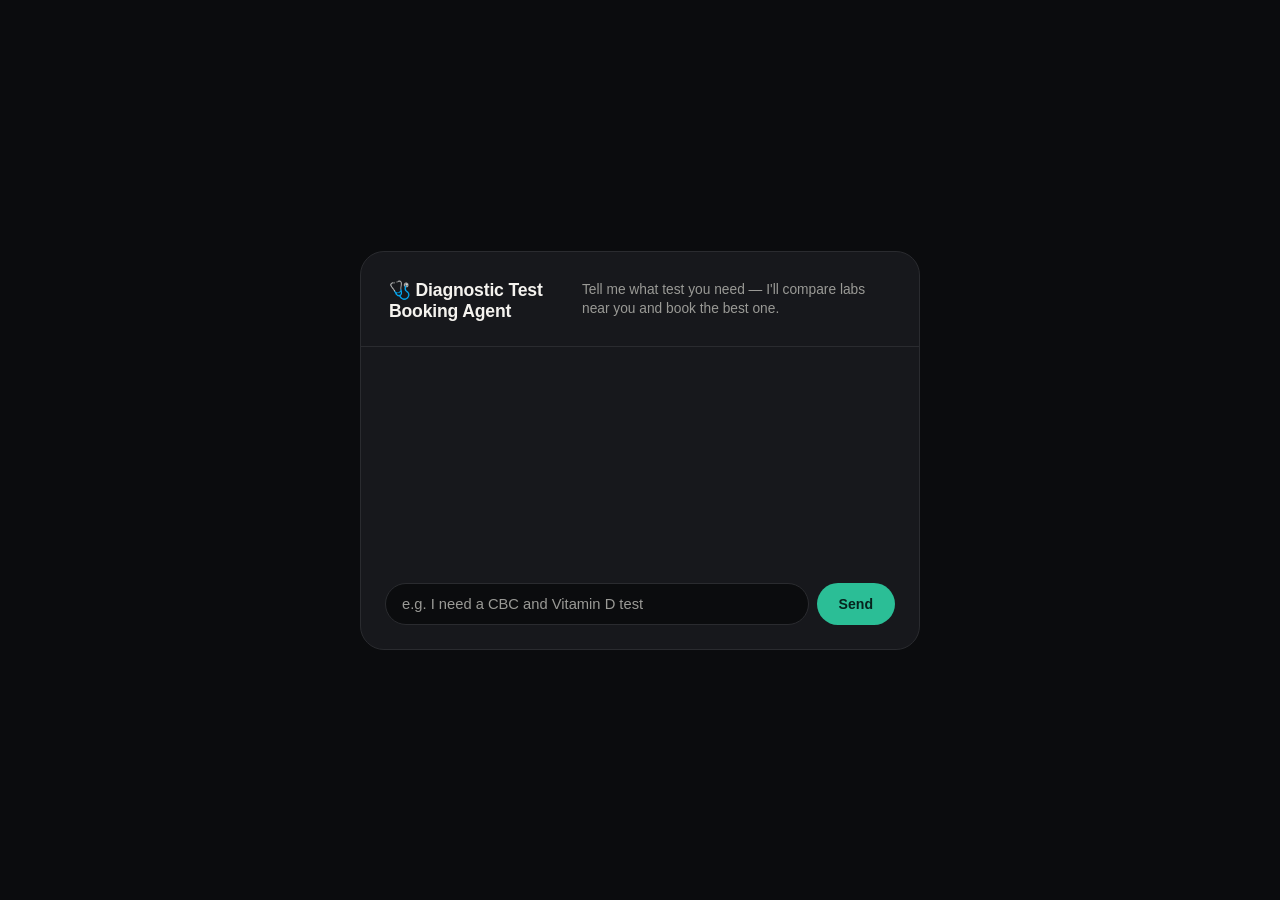
<file: index.html>
<!DOCTYPE html>
<html lang="en">
<head>
<meta charset="UTF-8">
<title>Diagnostic Test Booking Agent</title>
<link rel="stylesheet" href="/static/style.css">
</head>
<body>
  <div class="app">
    <header>
      <h1>🩺 Diagnostic Test Booking Agent</h1>
      <p>Tell me what test you need — I'll compare labs near you and book the best one.</p>
    </header>

    <div id="chat" class="chat"></div>

    <form id="chat-form">
      <input id="chat-input" type="text" placeholder="e.g. I need a CBC and Vitamin D test" autocomplete="off" />
      <button type="submit">Send</button>
    </form>

    <details id="audit-box" style="display:none;">
      <summary>See how the agent decided (audit trail)</summary>
      <pre id="audit-content"></pre>
    </details>
  </div>

  <script src="/static/script.js"></script>
</body>
</html>
</file>
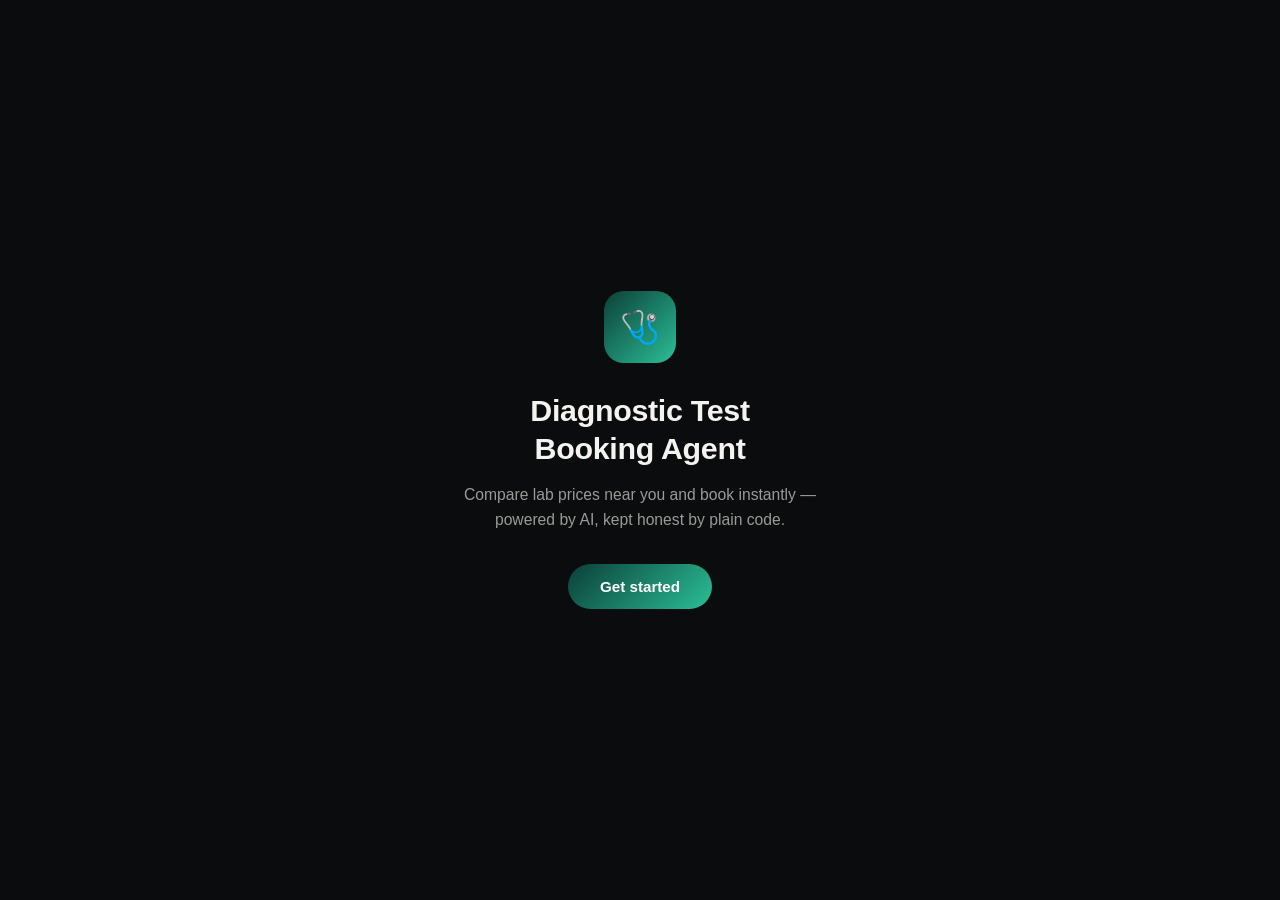
<file: templates/index.html>
<!DOCTYPE html>
<html lang="en">
<head>
<meta charset="UTF-8">
<title>Diagnostic Test Booking Agent</title>
<link rel="stylesheet" href="/static/style.css">
</head>
<body>

  <div id="intro" class="intro">
    <div class="intro-badge">🩺</div>
    <h1>Diagnostic Test<br>Booking Agent</h1>
    <p>Compare lab prices near you and book instantly — powered by AI, kept honest by plain code.</p>
    <button id="start-btn" class="pill-btn">Get started</button>
  </div>

  <div id="app" class="app" style="display:none;">
    <header>
      <div class="header-badge">🩺</div>
      <div>
        <h1>Diagnostic Test Booking Agent</h1>
        <p>Tell me what test you need — I'll compare labs near you and book the best one.</p>
      </div>
    </header>

    <div id="chat" class="chat"></div>

    <form id="chat-form">
      <input id="chat-input" type="text" placeholder="e.g. I need a CBC and Vitamin D test" autocomplete="off" />
      <button type="submit">Send</button>
    </form>

    <details id="audit-box" style="display:none;">
      <summary>See how the agent decided (audit trail)</summary>
      <pre id="audit-content"></pre>
    </details>
  </div>

  <script src="/static/script.js"></script>
</body>
</html>
</file>
<file: static/style.css>
:root {
  --bg: #0B0C0E;
  --surface: #17181C;
  --surface-2: #1F2024;
  --ink: #F5F3EF;
  --muted: #9A9A96;
  --line: #2A2B2F;
  --teal-a: #0B4038;
  --teal-b: #2BBE96;
  --confirm-a: #157A49;
  --confirm-b: #2BBE96;
}

* { box-sizing: border-box; }

body {
  font-family: "Segoe UI", -apple-system, BlinkMacSystemFont, sans-serif;
  background: var(--bg);
  margin: 0;
  min-height: 100vh;
  display: flex;
  justify-content: center;
  align-items: center;
  padding: 32px 16px;
  color: var(--ink);
}

.intro {
  max-width: 420px;
  text-align: center;
  padding: 48px 32px;
}

.intro-badge {
  width: 72px;
  height: 72px;
  border-radius: 20px;
  background: linear-gradient(135deg, var(--teal-a), var(--teal-b));
  display: flex;
  align-items: center;
  justify-content: center;
  font-size: 32px;
  margin: 0 auto 28px;
}

.intro h1 {
  font-size: 1.9rem;
  font-weight: 600;
  line-height: 1.25;
  letter-spacing: -0.01em;
  margin: 0 0 16px;
}

.intro p {
  color: var(--muted);
  font-size: 0.98rem;
  line-height: 1.55;
  margin: 0 0 32px;
}

.pill-btn {
  padding: 14px 32px;
  border: none;
  border-radius: 999px;
  background: linear-gradient(135deg, var(--teal-a), var(--teal-b));
  color: white;
  font-weight: 600;
  font-size: 0.95rem;
  cursor: pointer;
}

.app {
  width: 100%;
  max-width: 560px;
  background: var(--surface);
  border-radius: 24px;
  border: 1px solid var(--line);
  overflow: hidden;
}

header {
  padding: 28px 28px 20px;
  border-bottom: 1px solid var(--line);
  display: flex;
  align-items: flex-start;
  gap: 14px;
}

.header-badge {
  width: 40px;
  height: 40px;
  border-radius: 12px;
  background: linear-gradient(135deg, var(--teal-a), var(--teal-b));
  display: flex;
  align-items: center;
  justify-content: center;
  font-size: 18px;
  flex-shrink: 0;
}

header h1 {
  font-size: 1.1rem;
  font-weight: 600;
  margin: 0 0 4px;
  letter-spacing: -0.01em;
}

header p {
  color: var(--muted);
  margin: 0;
  font-size: 0.86rem;
  line-height: 1.4;
}

.chat {
  min-height: 220px;
  max-height: 440px;
  overflow-y: auto;
  padding: 20px 24px;
}

.msg {
  padding: 12px 16px;
  border-radius: 16px;
  margin: 10px 0;
  max-width: 82%;
  line-height: 1.5;
  font-size: 0.92rem;
}

.msg.user {
  background: var(--surface-2);
  color: var(--ink);
  margin-left: auto;
  border-bottom-right-radius: 4px;
  border: 1px solid var(--line);
}

.msg.agent {
  background: var(--surface-2);
  color: var(--ink);
  border-bottom-left-radius: 4px;
}

.lab-card {
  background: linear-gradient(160deg, var(--teal-a) 0%, #0F1E1B 65%);
  border-radius: 18px;
  padding: 20px;
  margin: 10px 0;
  border: 1px solid var(--line);
}

.lab-card .lab-top {
  display: flex;
  justify-content: space-between;
  align-items: flex-start;
  margin-bottom: 14px;
}

.lab-card .lab-name {
  font-size: 1.05rem;
  font-weight: 600;
}

.lab-card .lab-area {
  color: var(--muted);
  font-size: 0.82rem;
  margin-top: 2px;
}

.lab-card .lab-price {
  font-size: 1.3rem;
  font-weight: 700;
}

.lab-card .lab-tests {
  font-size: 0.82rem;
  color: #C9D6D1;
  margin-bottom: 6px;
}

.lab-card .lab-note {
  font-size: 0.78rem;
  color: var(--muted);
  margin-bottom: 12px;
}

form {
  display: flex;
  gap: 8px;
  padding: 16px 24px 24px;
}

input {
  flex: 1;
  padding: 12px 16px;
  border-radius: 999px;
  border: 1px solid var(--line);
  font-size: 0.92rem;
  background: var(--bg);
  color: var(--ink);
}

input::placeholder { color: var(--muted); }

input:focus {
  outline: none;
  border-color: var(--teal-b);
}

button {
  padding: 12px 22px;
  border: none;
  border-radius: 999px;
  background: var(--teal-b);
  color: #06231D;
  font-weight: 600;
  font-size: 0.88rem;
  cursor: pointer;
}

button.confirm {
  background: linear-gradient(135deg, var(--confirm-a), var(--confirm-b));
  color: white;
  width: 100%;
  padding: 12px 0;
}

#audit-box {
  margin: 0 24px 20px;
  font-size: 0.82rem;
  color: var(--muted);
}

#audit-box summary { cursor: pointer; padding: 4px 0; }

#audit-content {
  white-space: pre-wrap;
  background: var(--bg);
  border: 1px solid var(--line);
  padding: 14px;
  border-radius: 12px;
  margin-top: 8px;
  line-height: 1.6;
}
</file>
